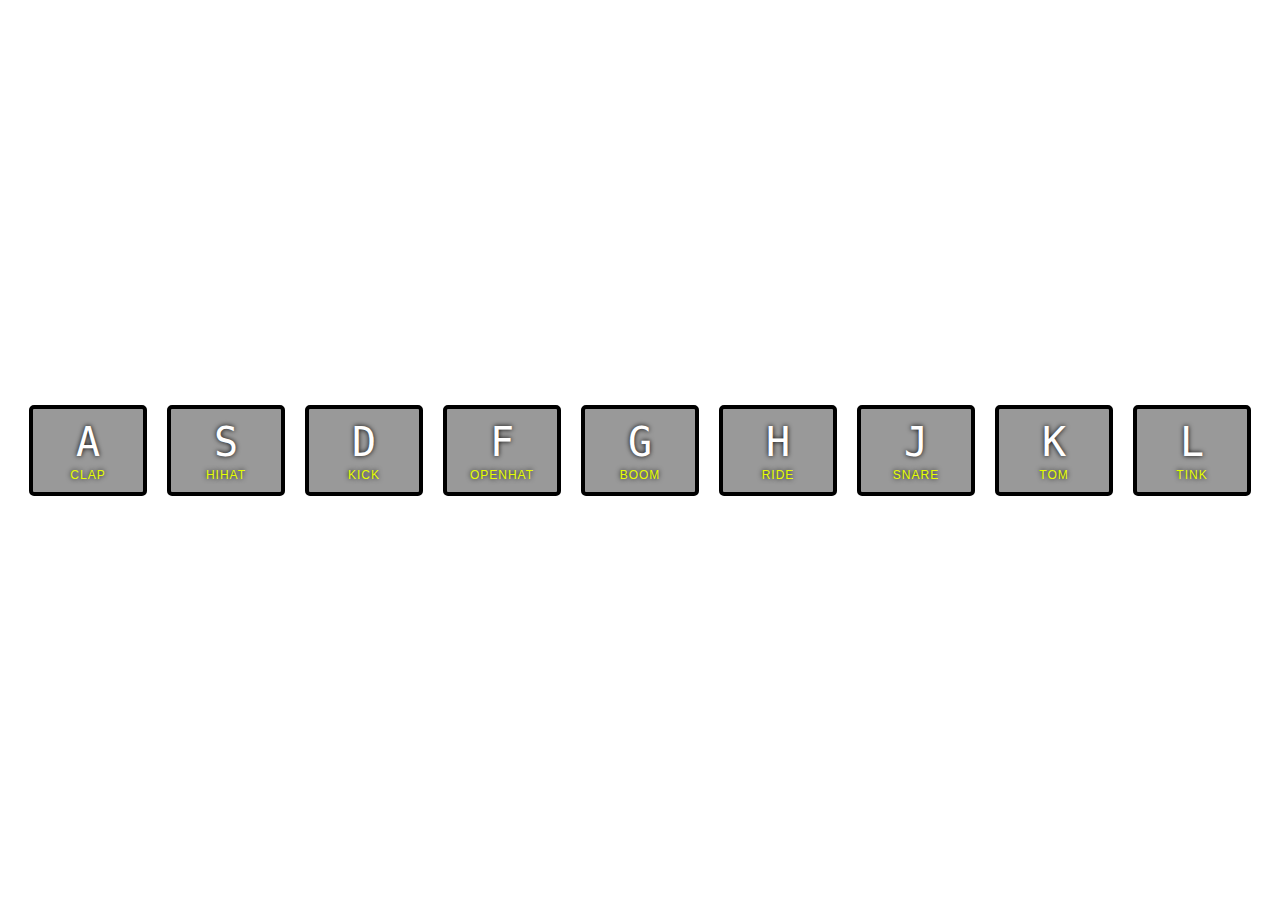
<file: project2/index.html>
<!DOCTYPE html>
<html lang="en">
  <head>
    <meta charset="UTF-8" />
    <title>JS Drum Kit</title>
    <link rel="stylesheet" href="style.css" />
    <link rel="icon" href="https://fav.farm/✅" />
  </head>
  <body>
    <div class="keys">
      <div data-key="65" class="key">
        <kbd>A</kbd>
        <span class="sound">clap</span>
      </div>
      <div data-key="83" class="key">
        <kbd>S</kbd>
        <span class="sound">hihat</span>
      </div>
      <div data-key="68" class="key">
        <kbd>D</kbd>
        <span class="sound">kick</span>
      </div>
      <div data-key="70" class="key">
        <kbd>F</kbd>
        <span class="sound">openhat</span>
      </div>
      <div data-key="71" class="key">
        <kbd>G</kbd>
        <span class="sound">boom</span>
      </div>
      <div data-key="72" class="key">
        <kbd>H</kbd>
        <span class="sound">ride</span>
      </div>
      <div data-key="74" class="key">
        <kbd>J</kbd>
        <span class="sound">snare</span>
      </div>
      <div data-key="75" class="key">
        <kbd>K</kbd>
        <span class="sound">tom</span>
      </div>
      <div data-key="76" class="key">
        <kbd>L</kbd>
        <span class="sound">tink</span>
      </div>
    </div>

    <audio data-key="65" src="sounds/clap.wav"></audio>
    <audio data-key="83" src="sounds/hihat.wav"></audio>
    <audio data-key="68" src="sounds/kick.wav"></audio>
    <audio data-key="70" src="sounds/openhat.wav"></audio>
    <audio data-key="71" src="sounds/boom.wav"></audio>
    <audio data-key="72" src="sounds/ride.wav"></audio>
    <audio data-key="74" src="sounds/snare.wav"></audio>
    <audio data-key="75" src="sounds/tom.wav"></audio>
    <audio data-key="76" src="sounds/tink.wav"></audio>

    <script>
      window.addEventListener("keydown", function (e) {
        const audio = document.querySelector(`audio[data-key="${e.keyCode}"]`);
        const key = document.querySelector(`div[data-key="${e.keyCode}"]`);

        console.log(`Key pressed: ${e.key}`);
        console.log(`Key code: ${e.keyCode}`);
        console.log(`Audio element:`, audio);
        console.log(`Key element:`, key);

        if (!audio) return; // Stop the function from running if no audio element matches the key pressed

        audio.currentTime = 0; // Rewind to the start
        audio.play();
        key.classList.add("playing");
      });

      function removeTransition(e) {
        if (e.propertyName !== "transform") return; // Skip if it's not a transform event
        this.classList.remove("playing");
      }

      const keys = document.querySelectorAll(".key");
      keys.forEach((key) =>
        key.addEventListener("transitionend", removeTransition)
      );
    </script>
  </body>
</html>
</file>
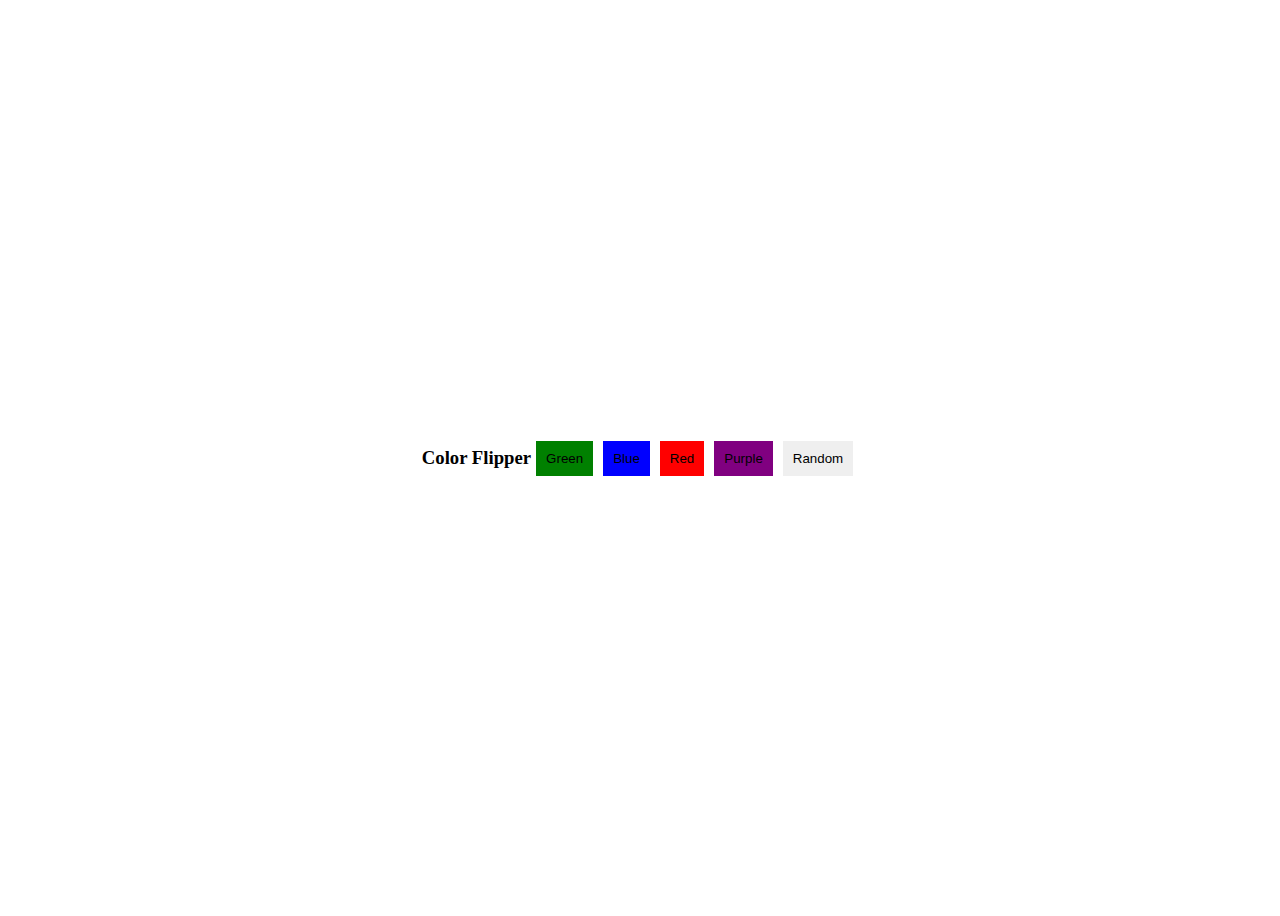
<file: project1/main.html>
<!DOCTYPE html>
<html lang="en">
  <head>
    <meta charset="UTF-8" />
    <meta name="viewport" content="width=device-width, initial-scale=1.0" />
    <title>Color Flipper</title>
    <style>
      body {
        background-image: url("https://th.bing.com/th/id/OIP.6fkmS2LccmN-lAolxcqvtQAAAA?rs=1&pid=ImgDetMain");
        background-size: 25%; /* Ensures the image covers the entire body */
        background-position: center; /* Centers the image */
        background-repeat: no-repeat; /* Prevents the image from repeating */
        display: flex;
        align-items: center;
        justify-content: center;
        height: 100vh;
        position: relative; /* Needed for the ::before pseudo-element */
      }

      body::before {
        content: "";
        position: absolute;
        top: 0;
        left: 0;
        right: 0;
        bottom: 0;
        z-index: 1; /* Ensures the overlay is above the background image */
      }

      body > * {
        position: relative;
        z-index: 2; /* Ensures content is above the overlay */
      }
      #green {
        background-color: green;
      }
      #red {
        background-color: red;
      }
      #blue {
        background-color: blue;
      }
      #purple {
        background-color: purple;
      }
      #random {
        background-color: rgb(12, 4, 5);
      }
      button {
        padding: 10px;
        border: 0ic;
        cursor: pointer;
        margin: 5px;
      }
    </style>
  </head>
  <body>
    <h3>Color Flipper</h3>
    <button id="green" onclick="setColor('green')">Green</button>
    <button id="blue" onclick="setColor('blue')">Blue</button>
    <button id="red" onclick="setColor('red')">Red</button>
    <button id="purple" onclick="setColor('purple')">Purple</button>
    <button id="#" onclick="randomColor('#')">Random</button>

    <script src="index.js"></script>
  </body>
</html>
</file>
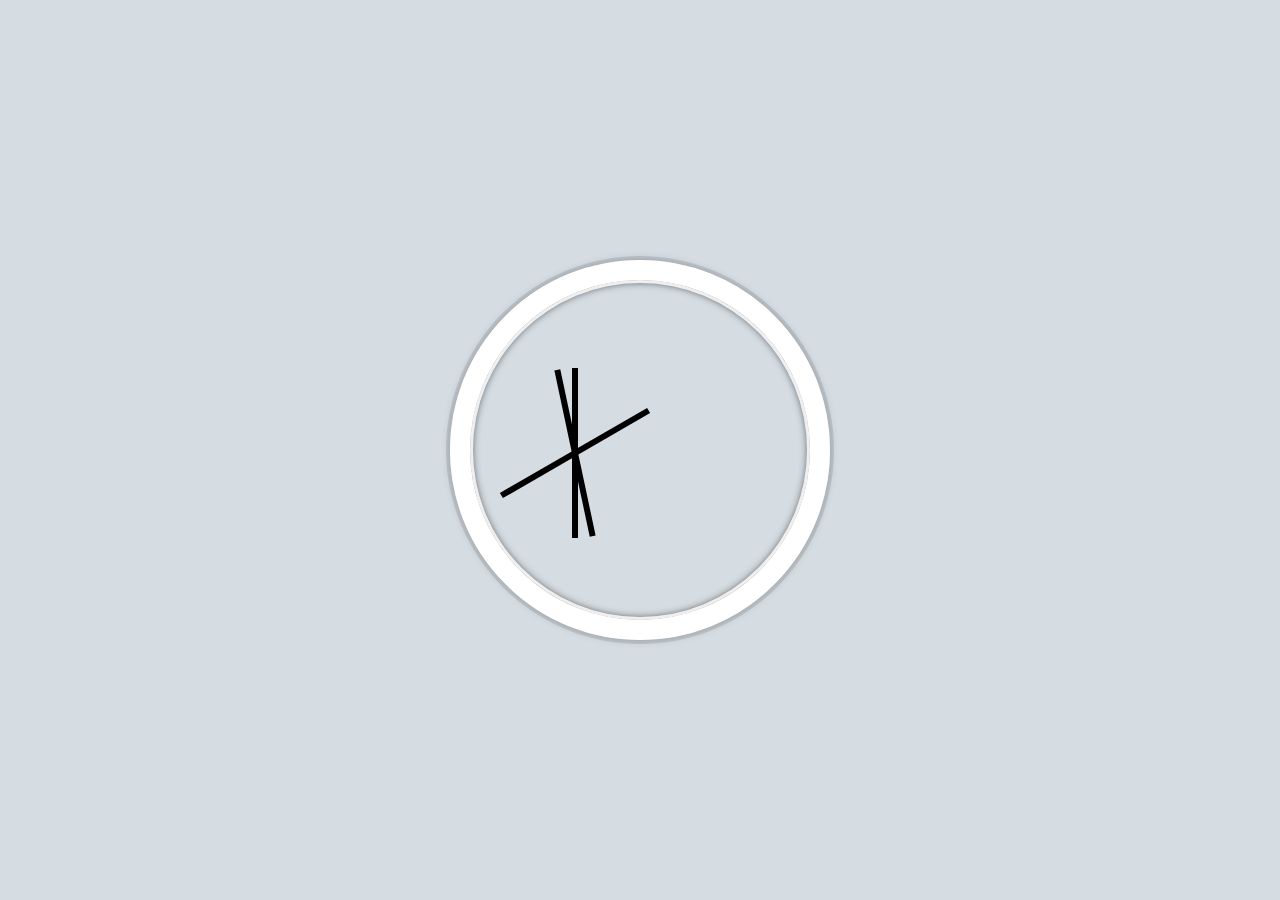
<file: project3/clock.html>
<!DOCTYPE html>
<html lang="en">
  <head>
    <meta charset="UTF-8" />
    <title>JS + CSS Clock</title>
    <link rel="icon" href="https://fav.farm/🔥" />
  </head>
  <body>
    <div class="clock">
      <div class="hand hour-hand"></div>
      <div class="hand min-hand"></div>
      <div class="hand second-hand"></div>
    </div>

    <style>
      html {
        background: #d5dde3
          url(https://img.thedailybeast.com/image/upload/c_crop,d_placeholder_euli9k,h_1688,w_3000,x_0,y_0/dpr_1.5/c_limit,w_703/fl_lossy,q_auto/v1663439506/220917-smith-rick-and-morty-hero_csirl9);
        background-size: cover;
        font-family: "helvetica neue";
        text-align: center;
        font-size: 10px;
      }

      body {
        margin: 0;
        font-size: 2rem;
        display: flex;
        flex: 1;
        min-height: 100vh;
        align-items: center;
      }

      .clock {
        width: 30rem;
        height: 30rem;
        border: 20px solid white;
        border-radius: 50%;
        margin: 50px auto;
        position: relative;
        padding: 2rem;
        box-shadow: 0 0 0 4px rgba(0, 0, 0, 0.1), inset 0 0 0 3px #efefef,
          inset 0 0 10px black, 0 0 10px rgba(0, 0, 0, 0.2);
      }

      .clock-face {
        position: relative;
        width: 100%;
        height: 100%;
        transform: translateY(
          -3px
        ); /* account for the height of the clock hands */
      }

      .hand {
        width: 50%;
        height: 6px;
        background: black;
        position: absolute;
        top: 50%;
      }
    </style>

    <script>
      const secondHand = document.querySelector(".second-hand");
      const minsHand = document.querySelector(".min-hand");
      const hourHand = document.querySelector(".hour-hand");
      function setDate() {
        const now = new Date();
        const seconds = now.getSeconds();
        const secondsDegrees = (seconds / 60) * 360 + 90;
        secondHand.style.transform = `rotate(${secondsDegrees}deg)`;
        const mins = now.getMinutes();
        const minsDegrees = (mins / 60) * 360 + 90;
        minsHand.style.transform = `rotate(${minsDegrees}deg)`;
        const hour = now.getHours() % 12;
        const hourDegrees = (hour / 12) * 360 + 90;
        hourHand.style.transform = `rotate(${hourDegrees}deg)`;
      }

      setInterval(setDate, 1000);
      setDate();
    </script>
  </body>
</html>
</file>
<file: project2/style.css>
html {
  font-size: 10px;
  background: url("https://preview.redd.it/6pfhv3crtfn31.jpg?auto=webp&s=1d82657906b970fbd9f942c73b1074479b36a462")
    bottom center;
  background-size: cover;
}

body,
html {
  margin: 0;
  padding: 0;
  font-family: sans-serif;
}

.keys {
  display: flex;
  flex: 1;
  min-height: 100vh;
  align-items: center;
  justify-content: center;
}

.key {
  border: 0.4rem solid black;
  border-radius: 0.5rem;
  margin: 1rem;
  font-size: 1.5rem;
  padding: 1rem 0.5rem;
  transition: all 0.07s ease;
  width: 10rem;
  text-align: center;
  color: white;
  background: rgba(0, 0, 0, 0.4);
  text-shadow: 0 0 0.5rem black;
}

.playing {
  transform: scale(1.1);
  border-color: #ffc600;
  box-shadow: 0 0 1rem #ffc600;
}

kbd {
  display: block;
  font-size: 4rem;
}

.sound {
  font-size: 1.2rem;
  text-transform: uppercase;
  letter-spacing: 0.1rem;
  color: #e5ff00;
}
</file>
